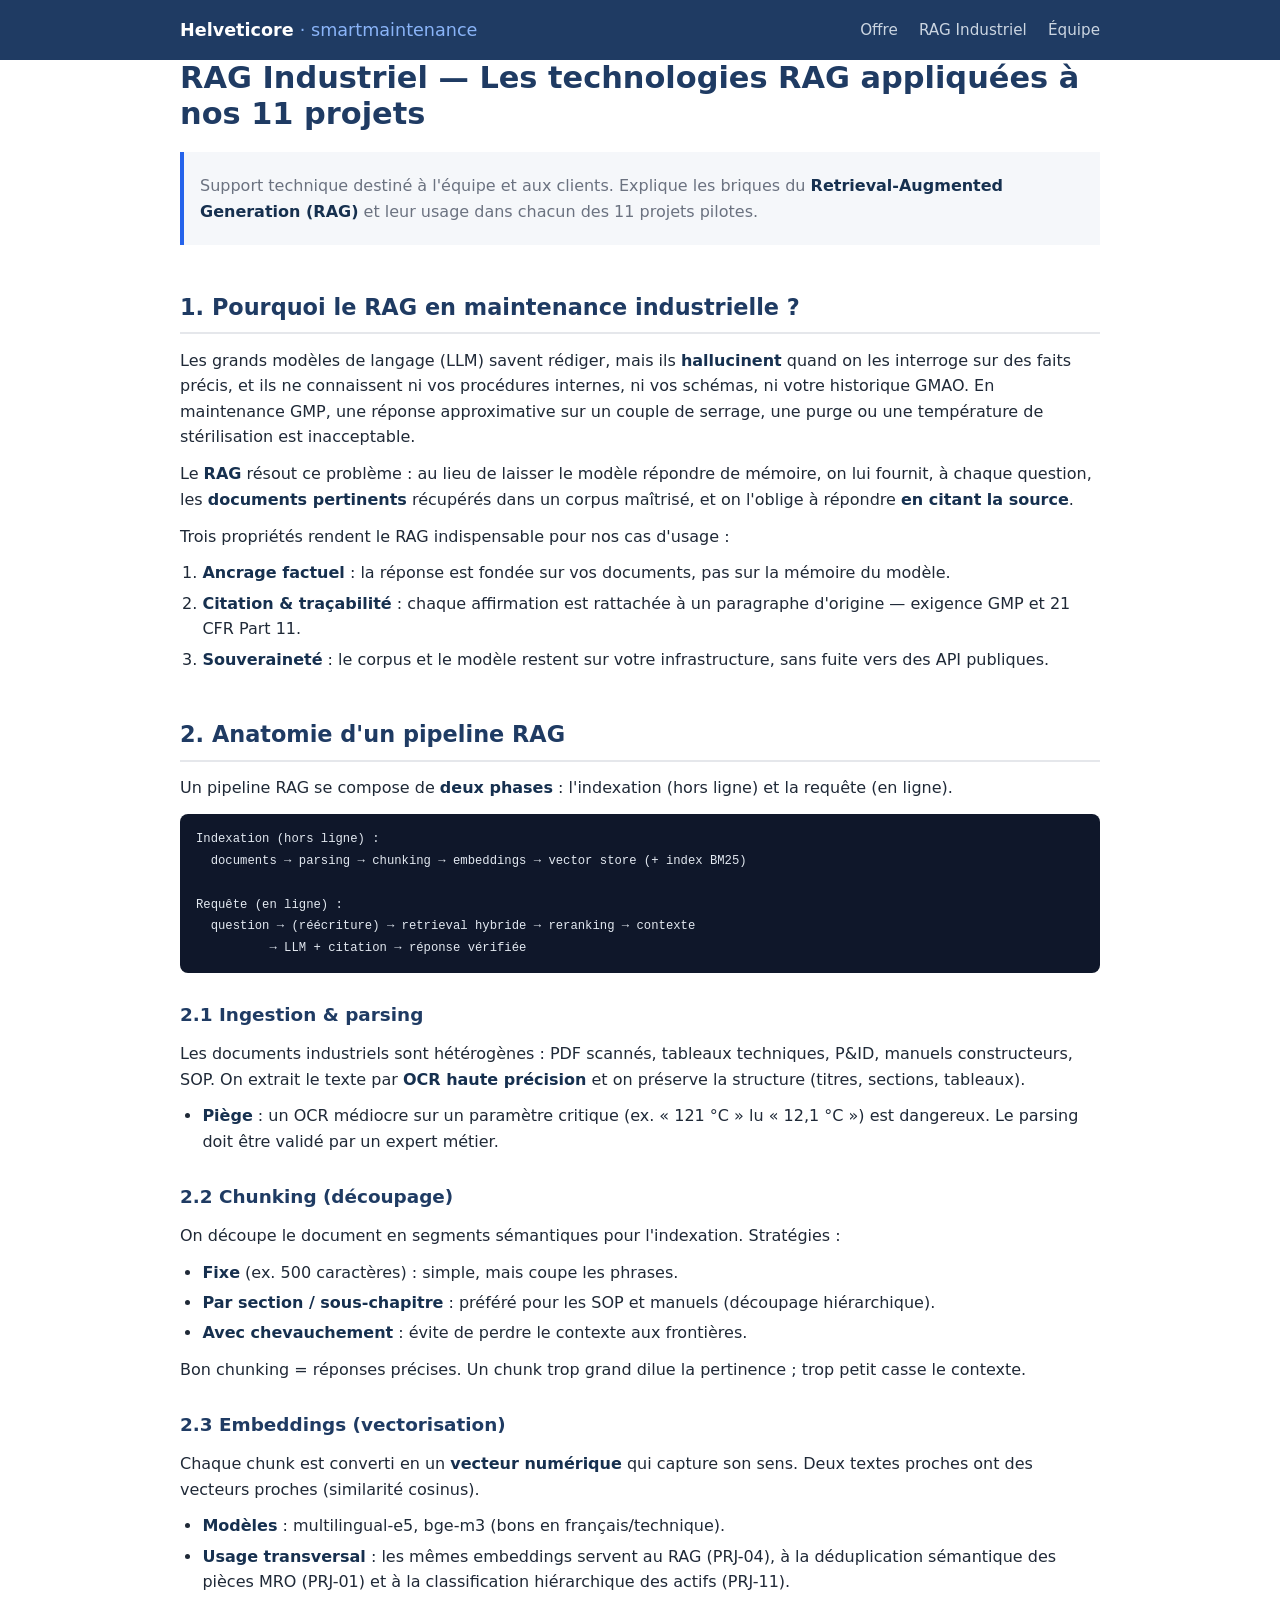
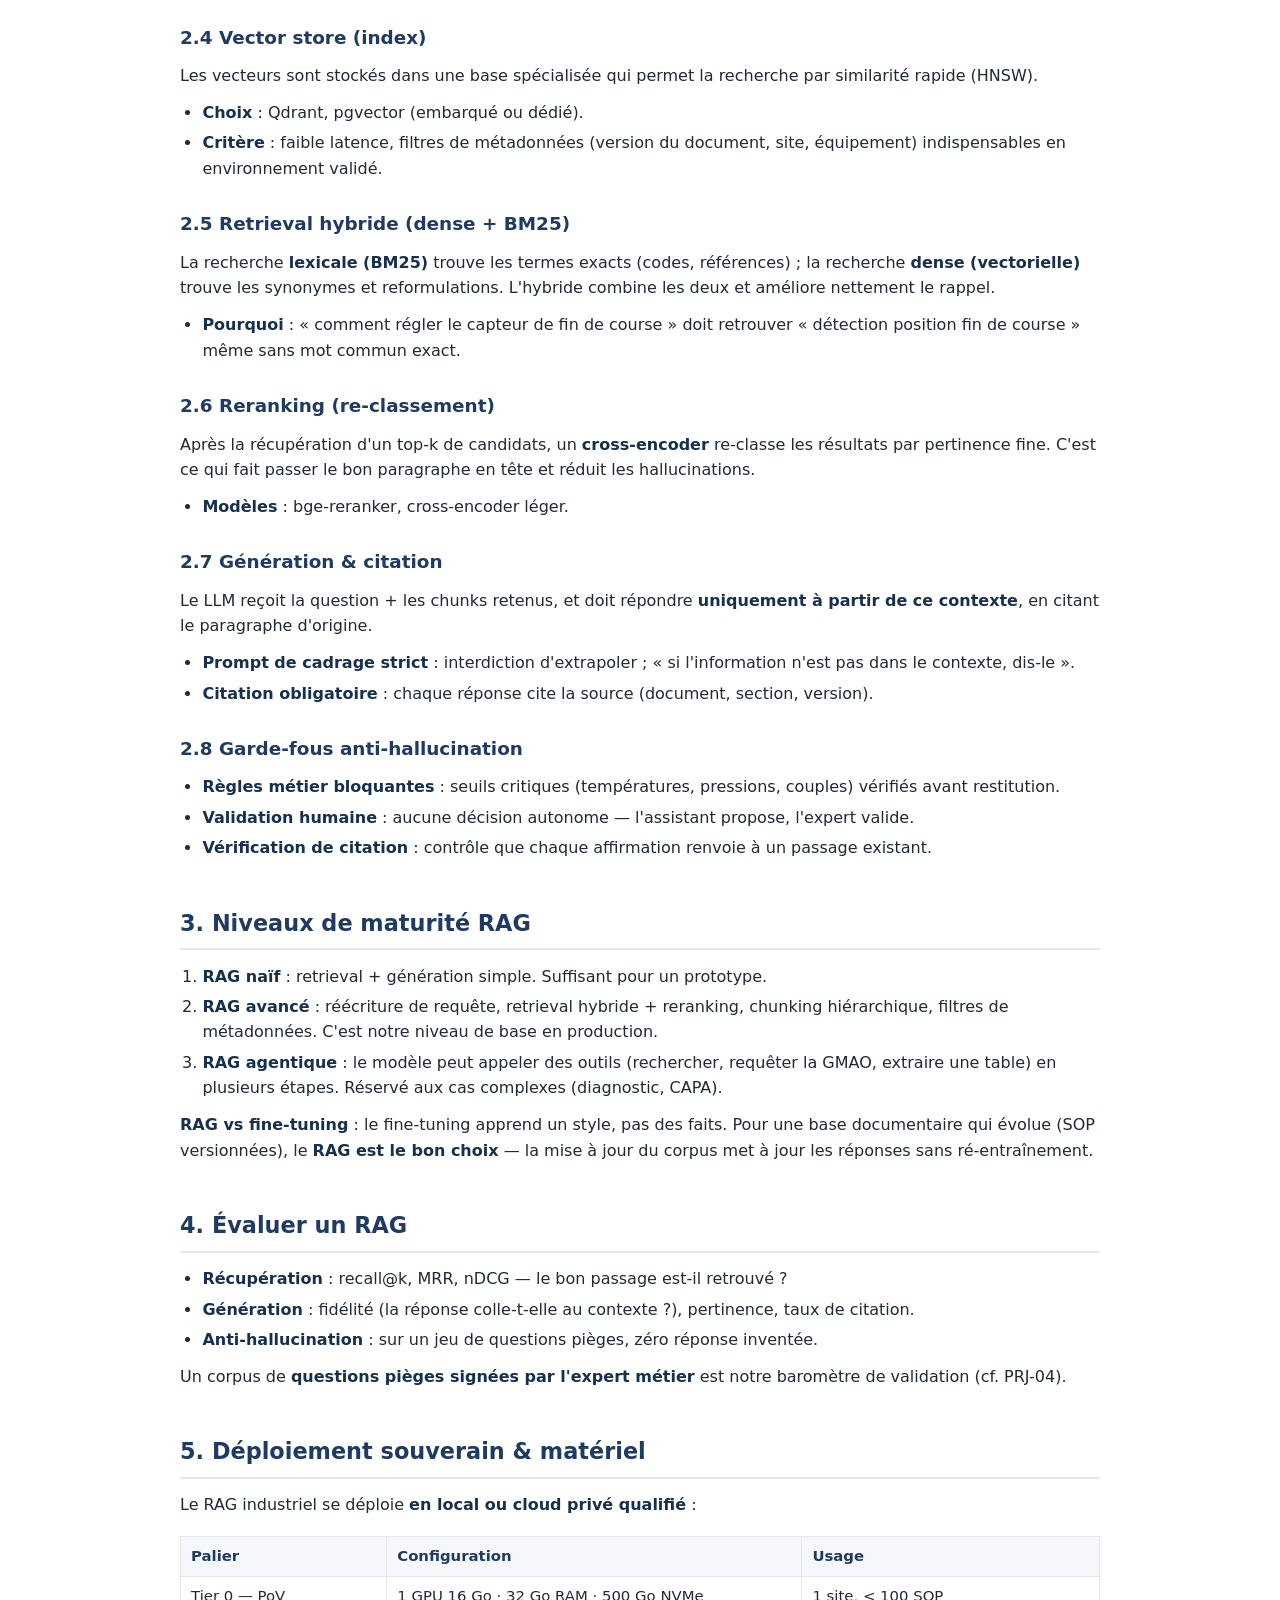
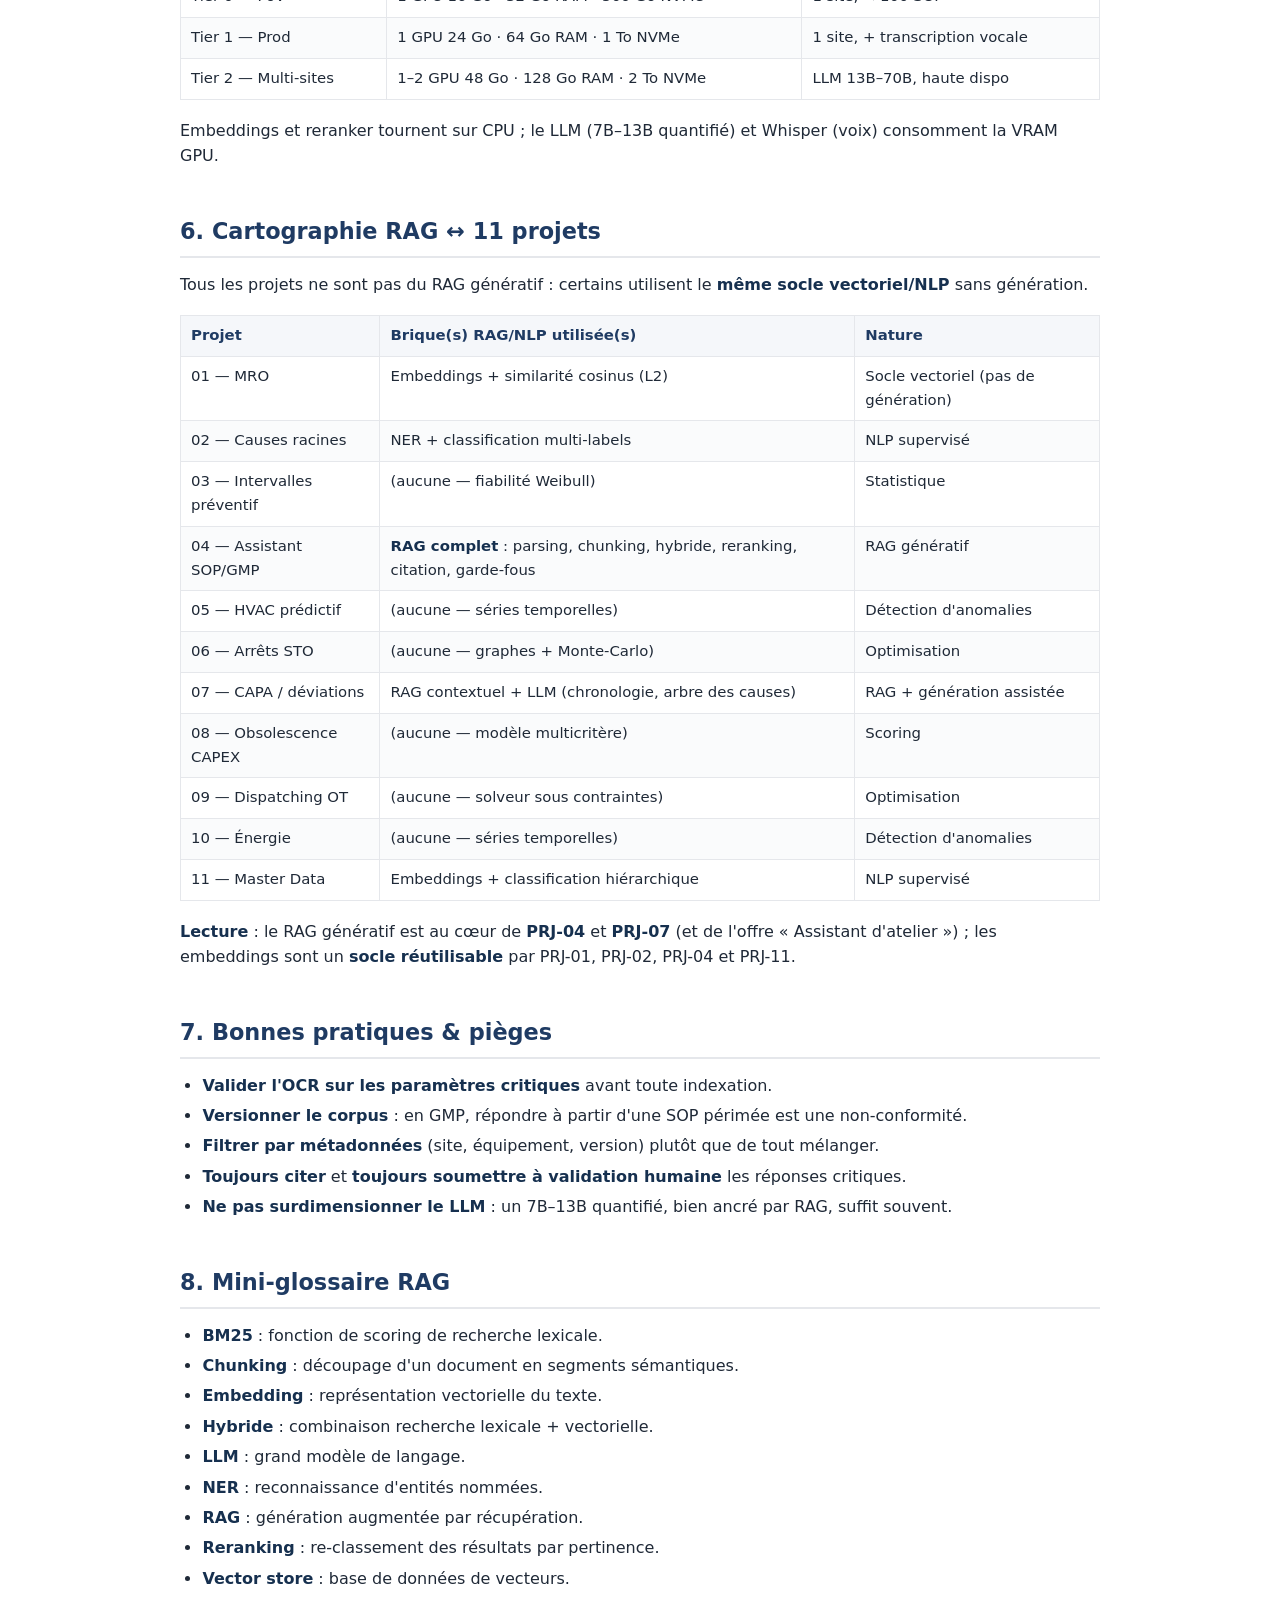
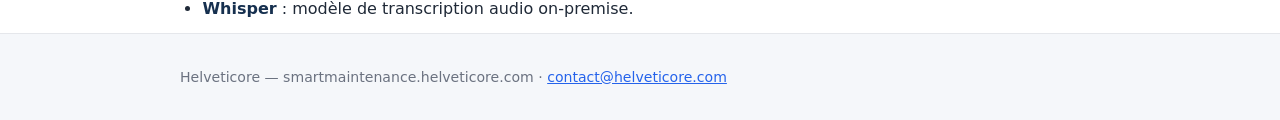
<file: cours-rag.html>
<!DOCTYPE html>
<html lang="fr">
<head>
<meta charset="utf-8">
<meta name="viewport" content="width=device-width, initial-scale=1">
<title>RAG Industriel — Technologies appliquées à la maintenance industrielle</title>
<meta name="description" content="Cours : les technologies RAG (retrieval-augmented generation) appliquées aux 11 projets Helveticore.">
<link rel="icon" href="favicon.svg" type="image/svg+xml">
<link rel="stylesheet" href="assets/css/style.css">
</head>
<body>
<header class="site-header">
  <div class="wrap">
    <a class="brand" href="index.html">Helveticore <span>· smartmaintenance</span></a>
    <nav>
      <a href="index.html">Offre</a>
      <a href="cours-rag.html">RAG Industriel</a>
      <a href="equipe.html">Équipe</a>
    </nav>
  </div>
</header>
<main class="wrap">
<h1>RAG Industriel — Les technologies RAG appliquées à nos 11 projets</h1>
<blockquote>
<p>Support technique destiné à l'équipe et aux clients. Explique les briques du <strong>Retrieval-Augmented Generation (RAG)</strong> et leur usage dans chacun des 11 projets pilotes.</p>
</blockquote>
<h2>1. Pourquoi le RAG en maintenance industrielle ?</h2>
<p>Les grands modèles de langage (LLM) savent rédiger, mais ils <strong>hallucinent</strong> quand on les interroge sur des faits précis, et ils ne connaissent ni vos procédures internes, ni vos schémas, ni votre historique GMAO. En maintenance GMP, une réponse approximative sur un couple de serrage, une purge ou une température de stérilisation est inacceptable.</p>
<p>Le <strong>RAG</strong> résout ce problème : au lieu de laisser le modèle répondre de mémoire, on lui fournit, à chaque question, les <strong>documents pertinents</strong> récupérés dans un corpus maîtrisé, et on l'oblige à répondre <strong>en citant la source</strong>.</p>
<p>Trois propriétés rendent le RAG indispensable pour nos cas d'usage :</p>
<ol>
<li><strong>Ancrage factuel</strong> : la réponse est fondée sur vos documents, pas sur la mémoire du modèle.</li>
<li><strong>Citation &amp; traçabilité</strong> : chaque affirmation est rattachée à un paragraphe d'origine — exigence GMP et 21 CFR Part 11.</li>
<li><strong>Souveraineté</strong> : le corpus et le modèle restent sur votre infrastructure, sans fuite vers des API publiques.</li>
</ol>
<h2>2. Anatomie d'un pipeline RAG</h2>
<p>Un pipeline RAG se compose de <strong>deux phases</strong> : l'indexation (hors ligne) et la requête (en ligne).</p>
<pre><code>Indexation (hors ligne) :
  documents → parsing → chunking → embeddings → vector store (+ index BM25)

Requête (en ligne) :
  question → (réécriture) → retrieval hybride → reranking → contexte
          → LLM + citation → réponse vérifiée
</code></pre>
<h3>2.1 Ingestion &amp; parsing</h3>
<p>Les documents industriels sont hétérogènes : PDF scannés, tableaux techniques, P&amp;ID, manuels constructeurs, SOP. On extrait le texte par <strong>OCR haute précision</strong> et on préserve la structure (titres, sections, tableaux).</p>
<ul>
<li><strong>Piège</strong> : un OCR médiocre sur un paramètre critique (ex. « 121 °C » lu « 12,1 °C ») est dangereux. Le parsing doit être validé par un expert métier.</li>
</ul>
<h3>2.2 Chunking (découpage)</h3>
<p>On découpe le document en segments sémantiques pour l'indexation. Stratégies :</p>
<ul>
<li><strong>Fixe</strong> (ex. 500 caractères) : simple, mais coupe les phrases.</li>
<li><strong>Par section / sous-chapitre</strong> : préféré pour les SOP et manuels (découpage hiérarchique).</li>
<li><strong>Avec chevauchement</strong> : évite de perdre le contexte aux frontières.</li>
</ul>
<p>Bon chunking = réponses précises. Un chunk trop grand dilue la pertinence ; trop petit casse le contexte.</p>
<h3>2.3 Embeddings (vectorisation)</h3>
<p>Chaque chunk est converti en un <strong>vecteur numérique</strong> qui capture son sens. Deux textes proches ont des vecteurs proches (similarité cosinus).</p>
<ul>
<li><strong>Modèles</strong> : multilingual-e5, bge-m3 (bons en français/technique).</li>
<li><strong>Usage transversal</strong> : les mêmes embeddings servent au RAG (PRJ-04), à la déduplication sémantique des pièces MRO (PRJ-01) et à la classification hiérarchique des actifs (PRJ-11).</li>
</ul>
<h3>2.4 Vector store (index)</h3>
<p>Les vecteurs sont stockés dans une base spécialisée qui permet la recherche par similarité rapide (HNSW).</p>
<ul>
<li><strong>Choix</strong> : Qdrant, pgvector (embarqué ou dédié).</li>
<li><strong>Critère</strong> : faible latence, filtres de métadonnées (version du document, site, équipement) indispensables en environnement validé.</li>
</ul>
<h3>2.5 Retrieval hybride (dense + BM25)</h3>
<p>La recherche <strong>lexicale (BM25)</strong> trouve les termes exacts (codes, références) ; la recherche <strong>dense (vectorielle)</strong> trouve les synonymes et reformulations. L'hybride combine les deux et améliore nettement le rappel.</p>
<ul>
<li><strong>Pourquoi</strong> : « comment régler le capteur de fin de course » doit retrouver « détection position fin de course » même sans mot commun exact.</li>
</ul>
<h3>2.6 Reranking (re-classement)</h3>
<p>Après la récupération d'un top-k de candidats, un <strong>cross-encoder</strong> re-classe les résultats par pertinence fine. C'est ce qui fait passer le bon paragraphe en tête et réduit les hallucinations.</p>
<ul>
<li><strong>Modèles</strong> : bge-reranker, cross-encoder léger.</li>
</ul>
<h3>2.7 Génération &amp; citation</h3>
<p>Le LLM reçoit la question + les chunks retenus, et doit répondre <strong>uniquement à partir de ce contexte</strong>, en citant le paragraphe d'origine.</p>
<ul>
<li><strong>Prompt de cadrage strict</strong> : interdiction d'extrapoler ; « si l'information n'est pas dans le contexte, dis-le ».</li>
<li><strong>Citation obligatoire</strong> : chaque réponse cite la source (document, section, version).</li>
</ul>
<h3>2.8 Garde-fous anti-hallucination</h3>
<ul>
<li><strong>Règles métier bloquantes</strong> : seuils critiques (températures, pressions, couples) vérifiés avant restitution.</li>
<li><strong>Validation humaine</strong> : aucune décision autonome — l'assistant propose, l'expert valide.</li>
<li><strong>Vérification de citation</strong> : contrôle que chaque affirmation renvoie à un passage existant.</li>
</ul>
<h2>3. Niveaux de maturité RAG</h2>
<ol>
<li><strong>RAG naïf</strong> : retrieval + génération simple. Suffisant pour un prototype.</li>
<li><strong>RAG avancé</strong> : réécriture de requête, retrieval hybride + reranking, chunking hiérarchique, filtres de métadonnées. C'est notre niveau de base en production.</li>
<li><strong>RAG agentique</strong> : le modèle peut appeler des outils (rechercher, requêter la GMAO, extraire une table) en plusieurs étapes. Réservé aux cas complexes (diagnostic, CAPA).</li>
</ol>
<p><strong>RAG vs fine-tuning</strong> : le fine-tuning apprend un style, pas des faits. Pour une base documentaire qui évolue (SOP versionnées), le <strong>RAG est le bon choix</strong> — la mise à jour du corpus met à jour les réponses sans ré-entraînement.</p>
<h2>4. Évaluer un RAG</h2>
<ul>
<li><strong>Récupération</strong> : recall@k, MRR, nDCG — le bon passage est-il retrouvé ?</li>
<li><strong>Génération</strong> : fidélité (la réponse colle-t-elle au contexte ?), pertinence, taux de citation.</li>
<li><strong>Anti-hallucination</strong> : sur un jeu de questions pièges, zéro réponse inventée.</li>
</ul>
<p>Un corpus de <strong>questions pièges signées par l'expert métier</strong> est notre baromètre de validation (cf. PRJ-04).</p>
<h2>5. Déploiement souverain &amp; matériel</h2>
<p>Le RAG industriel se déploie <strong>en local ou cloud privé qualifié</strong> :</p>
<table>
<thead>
<tr>
<th>Palier</th>
<th>Configuration</th>
<th>Usage</th>
</tr>
</thead>
<tbody>
<tr>
<td>Tier 0 — PoV</td>
<td>1 GPU 16 Go · 32 Go RAM · 500 Go NVMe</td>
<td>1 site, &lt; 100 SOP</td>
</tr>
<tr>
<td>Tier 1 — Prod</td>
<td>1 GPU 24 Go · 64 Go RAM · 1 To NVMe</td>
<td>1 site, + transcription vocale</td>
</tr>
<tr>
<td>Tier 2 — Multi-sites</td>
<td>1–2 GPU 48 Go · 128 Go RAM · 2 To NVMe</td>
<td>LLM 13B–70B, haute dispo</td>
</tr>
</tbody>
</table>
<p>Embeddings et reranker tournent sur CPU ; le LLM (7B–13B quantifié) et Whisper (voix) consomment la VRAM GPU.</p>
<h2>6. Cartographie RAG ↔ 11 projets</h2>
<p>Tous les projets ne sont pas du RAG génératif : certains utilisent le <strong>même socle vectoriel/NLP</strong> sans génération.</p>
<table>
<thead>
<tr>
<th>Projet</th>
<th>Brique(s) RAG/NLP utilisée(s)</th>
<th>Nature</th>
</tr>
</thead>
<tbody>
<tr>
<td>01 — MRO</td>
<td>Embeddings + similarité cosinus (L2)</td>
<td>Socle vectoriel (pas de génération)</td>
</tr>
<tr>
<td>02 — Causes racines</td>
<td>NER + classification multi-labels</td>
<td>NLP supervisé</td>
</tr>
<tr>
<td>03 — Intervalles préventif</td>
<td>(aucune — fiabilité Weibull)</td>
<td>Statistique</td>
</tr>
<tr>
<td>04 — Assistant SOP/GMP</td>
<td><strong>RAG complet</strong> : parsing, chunking, hybride, reranking, citation, garde-fous</td>
<td>RAG génératif</td>
</tr>
<tr>
<td>05 — HVAC prédictif</td>
<td>(aucune — séries temporelles)</td>
<td>Détection d'anomalies</td>
</tr>
<tr>
<td>06 — Arrêts STO</td>
<td>(aucune — graphes + Monte-Carlo)</td>
<td>Optimisation</td>
</tr>
<tr>
<td>07 — CAPA / déviations</td>
<td>RAG contextuel + LLM (chronologie, arbre des causes)</td>
<td>RAG + génération assistée</td>
</tr>
<tr>
<td>08 — Obsolescence CAPEX</td>
<td>(aucune — modèle multicritère)</td>
<td>Scoring</td>
</tr>
<tr>
<td>09 — Dispatching OT</td>
<td>(aucune — solveur sous contraintes)</td>
<td>Optimisation</td>
</tr>
<tr>
<td>10 — Énergie</td>
<td>(aucune — séries temporelles)</td>
<td>Détection d'anomalies</td>
</tr>
<tr>
<td>11 — Master Data</td>
<td>Embeddings + classification hiérarchique</td>
<td>NLP supervisé</td>
</tr>
</tbody>
</table>
<p><strong>Lecture</strong> : le RAG génératif est au cœur de <strong>PRJ-04</strong> et <strong>PRJ-07</strong> (et de l'offre « Assistant d'atelier ») ; les embeddings sont un <strong>socle réutilisable</strong> par PRJ-01, PRJ-02, PRJ-04 et PRJ-11.</p>
<h2>7. Bonnes pratiques &amp; pièges</h2>
<ul>
<li><strong>Valider l'OCR sur les paramètres critiques</strong> avant toute indexation.</li>
<li><strong>Versionner le corpus</strong> : en GMP, répondre à partir d'une SOP périmée est une non-conformité.</li>
<li><strong>Filtrer par métadonnées</strong> (site, équipement, version) plutôt que de tout mélanger.</li>
<li><strong>Toujours citer</strong> et <strong>toujours soumettre à validation humaine</strong> les réponses critiques.</li>
<li><strong>Ne pas surdimensionner le LLM</strong> : un 7B–13B quantifié, bien ancré par RAG, suffit souvent.</li>
</ul>
<h2>8. Mini-glossaire RAG</h2>
<ul>
<li><strong>BM25</strong> : fonction de scoring de recherche lexicale.</li>
<li><strong>Chunking</strong> : découpage d'un document en segments sémantiques.</li>
<li><strong>Embedding</strong> : représentation vectorielle du texte.</li>
<li><strong>Hybride</strong> : combinaison recherche lexicale + vectorielle.</li>
<li><strong>LLM</strong> : grand modèle de langage.</li>
<li><strong>NER</strong> : reconnaissance d'entités nommées.</li>
<li><strong>RAG</strong> : génération augmentée par récupération.</li>
<li><strong>Reranking</strong> : re-classement des résultats par pertinence.</li>
<li><strong>Vector store</strong> : base de données de vecteurs.</li>
<li><strong>Whisper</strong> : modèle de transcription audio on-premise.</li>
</ul>

</main>
<footer class="site-footer">
  <div class="wrap">
    <p>Helveticore — smartmaintenance.helveticore.com · <a href="mailto:contact@helveticore.com">contact@helveticore.com</a></p>
  </div>
</footer>
</body>
</html>
</file>
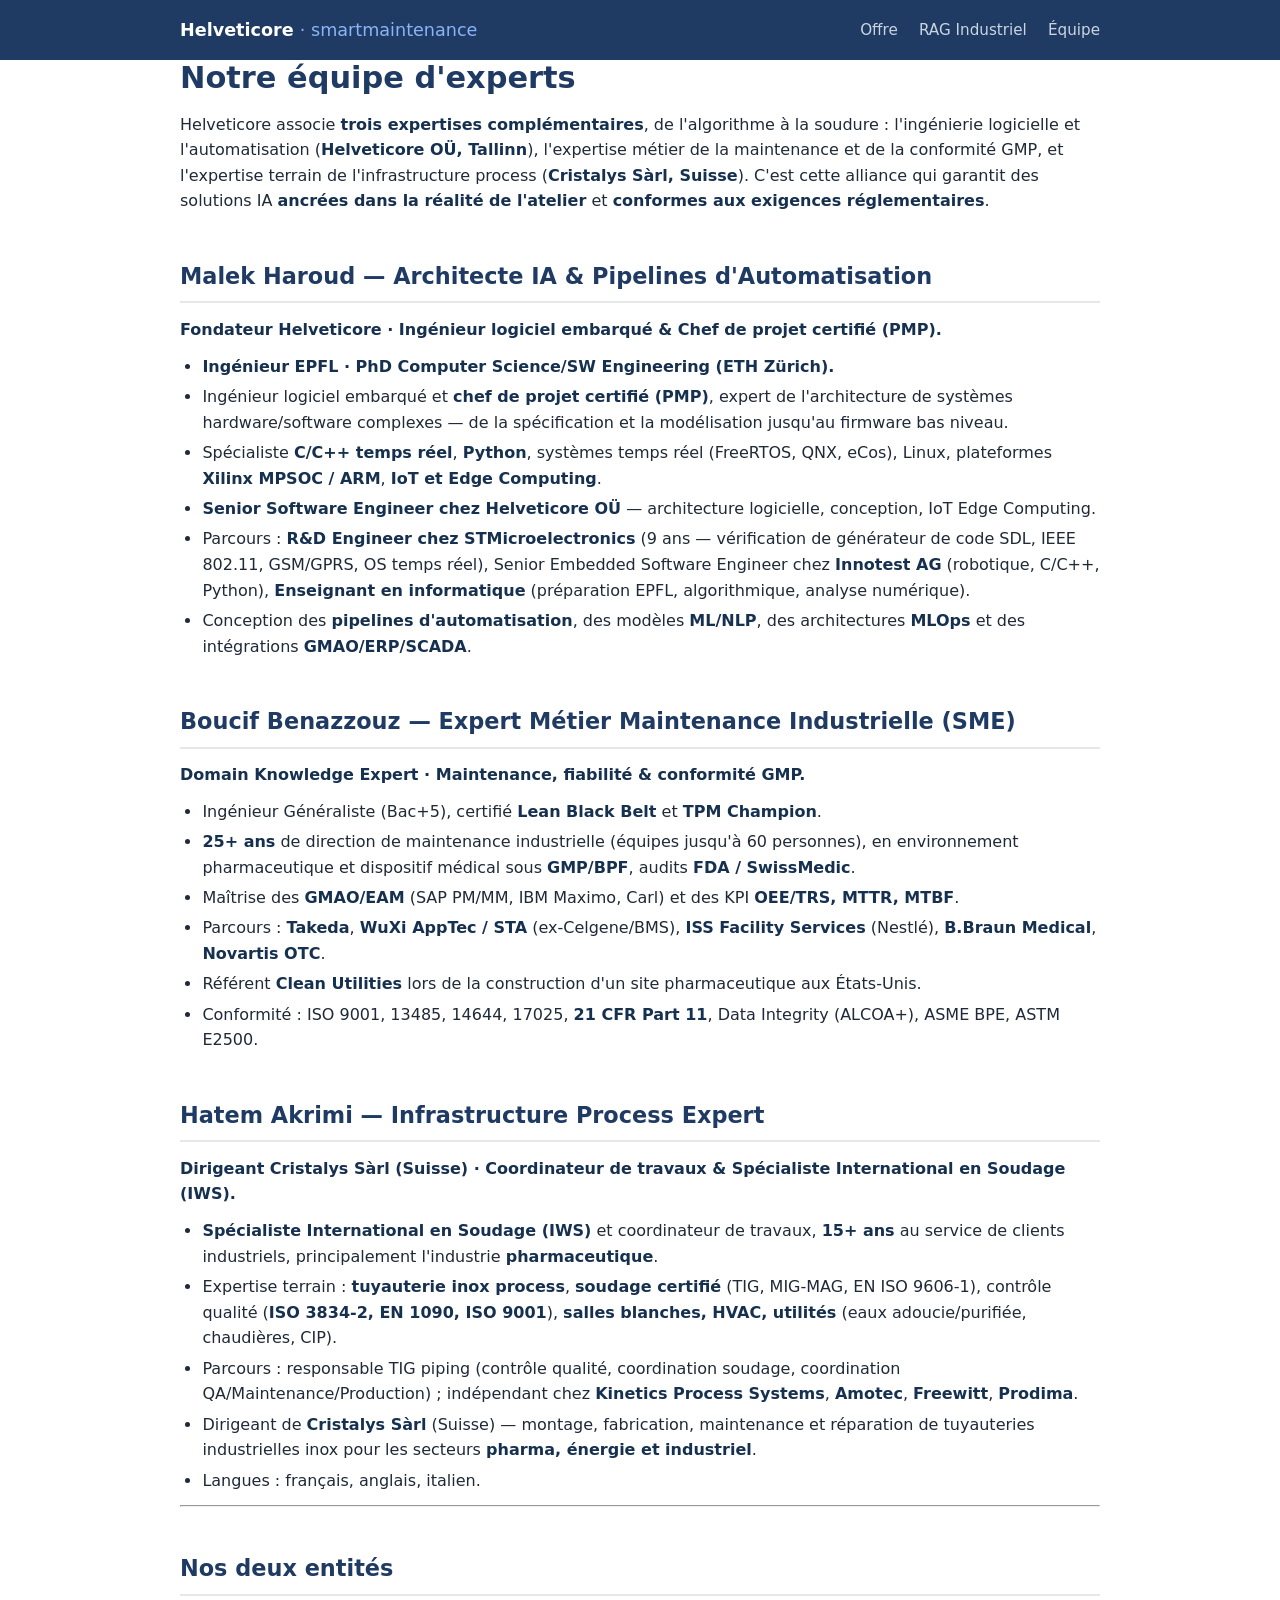
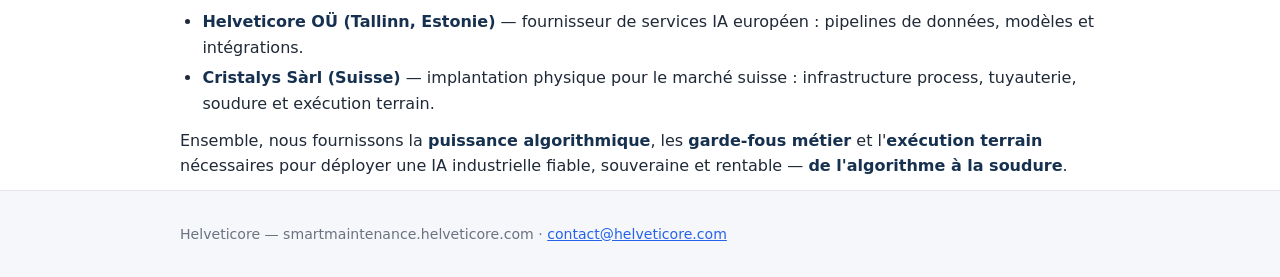
<file: equipe.html>
<!DOCTYPE html>
<html lang="fr">
<head>
<meta charset="utf-8">
<meta name="viewport" content="width=device-width, initial-scale=1">
<title>Notre équipe d’experts — Helveticore smartmaintenance</title>
<meta name="description" content="Malek Haroud (architecte IA & pipelines) et Boucif Benazzouz (expert métier maintenance industrielle).">
<link rel="icon" href="favicon.svg" type="image/svg+xml">
<link rel="stylesheet" href="assets/css/style.css">
</head>
<body>
<header class="site-header">
  <div class="wrap">
    <a class="brand" href="index.html">Helveticore <span>· smartmaintenance</span></a>
    <nav>
      <a href="index.html">Offre</a>
      <a href="cours-rag.html">RAG Industriel</a>
      <a href="equipe.html">Équipe</a>
    </nav>
  </div>
</header>
<main class="wrap">
<h1>Notre équipe d'experts</h1>
<p>Helveticore associe <strong>trois expertises complémentaires</strong>, de l'algorithme à la soudure : l'ingénierie logicielle et l'automatisation (<strong>Helveticore OÜ, Tallinn</strong>), l'expertise métier de la maintenance et de la conformité GMP, et l'expertise terrain de l'infrastructure process (<strong>Cristalys Sàrl, Suisse</strong>). C'est cette alliance qui garantit des solutions IA <strong>ancrées dans la réalité de l'atelier</strong> et <strong>conformes aux exigences réglementaires</strong>.</p>
<h2>Malek Haroud — Architecte IA &amp; Pipelines d'Automatisation</h2>
<p><strong>Fondateur Helveticore · Ingénieur logiciel embarqué &amp; Chef de projet certifié (PMP).</strong></p>
<ul>
<li><strong>Ingénieur EPFL · PhD Computer Science/SW Engineering (ETH Zürich).</strong></li>
<li>Ingénieur logiciel embarqué et <strong>chef de projet certifié (PMP)</strong>, expert de l'architecture de systèmes hardware/software complexes — de la spécification et la modélisation jusqu'au firmware bas niveau.</li>
<li>Spécialiste <strong>C/C++ temps réel</strong>, <strong>Python</strong>, systèmes temps réel (FreeRTOS, QNX, eCos), Linux, plateformes <strong>Xilinx MPSOC / ARM</strong>, <strong>IoT et Edge Computing</strong>.</li>
<li><strong>Senior Software Engineer chez Helveticore OÜ</strong> — architecture logicielle, conception, IoT Edge Computing.</li>
<li>Parcours : <strong>R&amp;D Engineer chez STMicroelectronics</strong> (9 ans — vérification de générateur de code SDL, IEEE 802.11, GSM/GPRS, OS temps réel), Senior Embedded Software Engineer chez <strong>Innotest AG</strong> (robotique, C/C++, Python), <strong>Enseignant en informatique</strong> (préparation EPFL, algorithmique, analyse numérique).</li>
<li>Conception des <strong>pipelines d'automatisation</strong>, des modèles <strong>ML/NLP</strong>, des architectures <strong>MLOps</strong> et des intégrations <strong>GMAO/ERP/SCADA</strong>.</li>
</ul>
<h2>Boucif Benazzouz — Expert Métier Maintenance Industrielle (SME)</h2>
<p><strong>Domain Knowledge Expert · Maintenance, fiabilité &amp; conformité GMP.</strong></p>
<ul>
<li>Ingénieur Généraliste (Bac+5), certifié <strong>Lean Black Belt</strong> et <strong>TPM Champion</strong>.</li>
<li><strong>25+ ans</strong> de direction de maintenance industrielle (équipes jusqu'à 60 personnes), en environnement pharmaceutique et dispositif médical sous <strong>GMP/BPF</strong>, audits <strong>FDA / SwissMedic</strong>.</li>
<li>Maîtrise des <strong>GMAO/EAM</strong> (SAP PM/MM, IBM Maximo, Carl) et des KPI <strong>OEE/TRS, MTTR, MTBF</strong>.</li>
<li>Parcours : <strong>Takeda</strong>, <strong>WuXi AppTec / STA</strong> (ex-Celgene/BMS), <strong>ISS Facility Services</strong> (Nestlé), <strong>B.Braun Medical</strong>, <strong>Novartis OTC</strong>.</li>
<li>Référent <strong>Clean Utilities</strong> lors de la construction d'un site pharmaceutique aux États-Unis.</li>
<li>Conformité : ISO 9001, 13485, 14644, 17025, <strong>21 CFR Part 11</strong>, Data Integrity (ALCOA+), ASME BPE, ASTM E2500.</li>
</ul>
<h2>Hatem Akrimi — Infrastructure Process Expert</h2>
<p><strong>Dirigeant Cristalys Sàrl (Suisse) · Coordinateur de travaux &amp; Spécialiste International en Soudage (IWS).</strong></p>
<ul>
<li><strong>Spécialiste International en Soudage (IWS)</strong> et coordinateur de travaux, <strong>15+ ans</strong> au service de clients industriels, principalement l'industrie <strong>pharmaceutique</strong>.</li>
<li>Expertise terrain : <strong>tuyauterie inox process</strong>, <strong>soudage certifié</strong> (TIG, MIG-MAG, EN ISO 9606-1), contrôle qualité (<strong>ISO 3834-2, EN 1090, ISO 9001</strong>), <strong>salles blanches, HVAC, utilités</strong> (eaux adoucie/purifiée, chaudières, CIP).</li>
<li>Parcours : responsable TIG piping (contrôle qualité, coordination soudage, coordination QA/Maintenance/Production) ; indépendant chez <strong>Kinetics Process Systems</strong>, <strong>Amotec</strong>, <strong>Freewitt</strong>, <strong>Prodima</strong>.</li>
<li>Dirigeant de <strong>Cristalys Sàrl</strong> (Suisse) — montage, fabrication, maintenance et réparation de tuyauteries industrielles inox pour les secteurs <strong>pharma, énergie et industriel</strong>.</li>
<li>Langues : français, anglais, italien.</li>
</ul>
<hr />
<h2>Nos deux entités</h2>
<ul>
<li><strong>Helveticore OÜ (Tallinn, Estonie)</strong> — fournisseur de services IA européen : pipelines de données, modèles et intégrations.</li>
<li><strong>Cristalys Sàrl (Suisse)</strong> — implantation physique pour le marché suisse : infrastructure process, tuyauterie, soudure et exécution terrain.</li>
</ul>
<p>Ensemble, nous fournissons la <strong>puissance algorithmique</strong>, les <strong>garde-fous métier</strong> et l'<strong>exécution terrain</strong> nécessaires pour déployer une IA industrielle fiable, souveraine et rentable — <strong>de l'algorithme à la soudure</strong>.</p>

</main>
<footer class="site-footer">
  <div class="wrap">
    <p>Helveticore — smartmaintenance.helveticore.com · <a href="mailto:contact@helveticore.com">contact@helveticore.com</a></p>
  </div>
</footer>
</body>
</html>
</file>
<file: assets/css/style.css>
:root{--navy:#1F3B63;--navy-2:#16304f;--accent:#2563eb;--ink:#1f2937;
--muted:#6b7280;--bg:#ffffff;--bg-soft:#f5f7fa;--border:#e5e7eb}
*{box-sizing:border-box}
html{scroll-behavior:smooth}
body{margin:0;font-family:system-ui,-apple-system,"Segoe UI",Roboto,Helvetica,Arial,sans-serif;
color:var(--ink);line-height:1.6;background:var(--bg)}
.wrap{max-width:960px;margin:0 auto;padding:0 20px}
.site-header{background:var(--navy);color:#fff;position:sticky;top:0;z-index:10}
.site-header .wrap{display:flex;align-items:center;justify-content:space-between;min-height:60px;flex-wrap:wrap;gap:8px}
.brand{color:#fff;text-decoration:none;font-weight:700;font-size:1.1rem}
.brand span{color:#8ab4f8;font-weight:500}
.site-header nav a{color:#cbd5e1;text-decoration:none;margin-left:16px;font-size:.95rem}
.site-header nav a:hover{color:#fff}
main{padding:32px 0 56px}
h1{font-size:1.9rem;color:var(--navy);line-height:1.2;margin:0 0 .5em}
h2{font-size:1.4rem;color:var(--navy);margin:2em 0 .6em;border-bottom:2px solid var(--border);padding-bottom:.3em}
h3{font-size:1.15rem;color:var(--navy);margin:1.5em 0 .4em}
p{margin:.7em 0}
a{color:var(--accent)}
ul,ol{margin:.7em 0;padding-left:1.4em}
li{margin:.3em 0}
strong{color:var(--navy-2)}
blockquote{margin:1.2em 0;padding:.6em 1em;border-left:4px solid var(--accent);background:var(--bg-soft);color:var(--muted)}
table{border-collapse:collapse;width:100%;margin:1.2em 0;font-size:.93rem}
th,td{border:1px solid var(--border);padding:8px 10px;text-align:left;vertical-align:top}
th{background:var(--bg-soft);color:var(--navy);font-weight:600}
tr:nth-child(even) td{background:#fafbfc}
code{background:var(--bg-soft);padding:2px 5px;border-radius:4px;
font-family:ui-monospace,SFMono-Regular,Menlo,Consolas,monospace;font-size:.9em}
pre{background:#0f172a;color:#e2e8f0;padding:14px 16px;border-radius:8px;overflow-x:auto;font-size:.85rem}
pre code{background:none;padding:0;color:inherit}
.site-footer{background:var(--bg-soft);border-top:1px solid var(--border);color:var(--muted);padding:22px 0;font-size:.88rem}
.site-footer a{color:var(--accent)}
.cta{margin:2.5em 0 0;background:linear-gradient(135deg,var(--navy),#0b2447);color:#fff;border-radius:12px;padding:24px 28px}
.cta a{color:#8ab4f8;font-weight:600}
</file>
